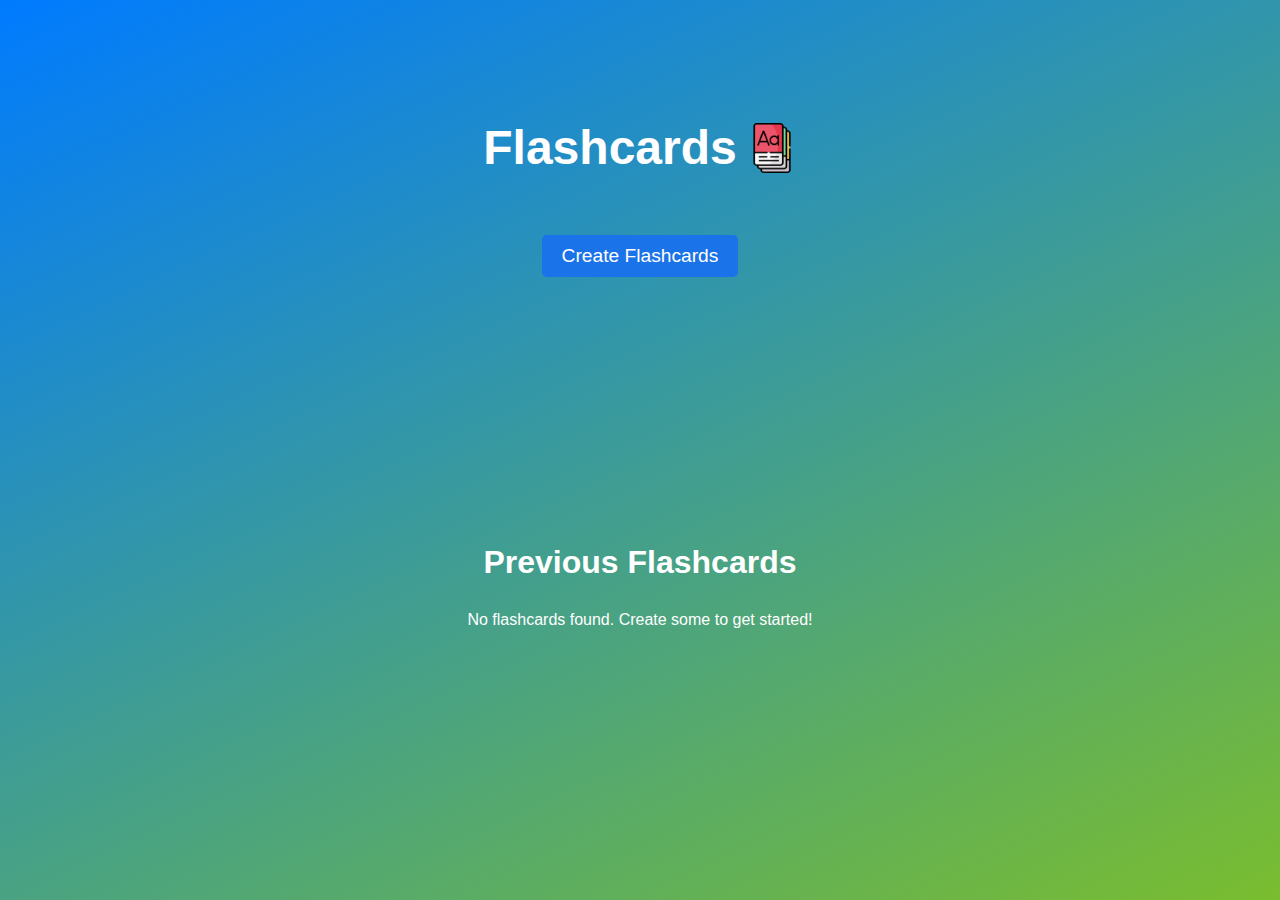
<file: index.html>
<!DOCTYPE html>
<html lang="en">
<head>
  <meta charset="UTF-8">
  <meta name="viewport" content="width=device-width, initial-scale=1.0">
  <title>Flashcards</title>
  <link rel="stylesheet" href="styles/index.css">
</head>
<body>
 
  <div class="header-container">
    <h1>Flashcards</h1>
    <img src="public/logo.png" alt="Logo" class="logo">
  </div>

  <button class="create-btn" onclick="location.href='createflash.html'">Create Flashcards</button>

  <section id="previous-flashcards">
    <h2>Previous Flashcards</h2>
    <div id="subjectsContainer">
    </div>
  </section>

  <script>
  
    const subjectsContainer = document.getElementById('subjectsContainer');
    //Loads the subjects to view what subjects flashcard we have already creaated
    function loadSubjects() {
      const storedData = JSON.parse(localStorage.getItem('flashcards')) || {};
      subjectsContainer.innerHTML = ''; // Clear previous content

      if (Object.keys(storedData).length === 0) {
        subjectsContainer.innerHTML = '<p>No flashcards found. Create some to get started!</p>';
        return;
      }

      Object.keys(storedData).forEach((subject) => {
        const button = document.createElement('button');
        button.className = 'subject-btn';
        button.textContent = subject;
        button.onclick = () => viewFlashcards(subject);
        subjectsContainer.appendChild(button);
      });
    }

    function viewFlashcards(subject) {
       
  const storedData = JSON.parse(localStorage.getItem('flashcards')) || {};
  const selectedFlashcards = storedData[subject];

  if (!selectedFlashcards) {
    alert(`No flashcards found for: ${subject}`);
    return;
  }

  localStorage.setItem('currentSubject', subject);
  localStorage.setItem('currentFlashcards', JSON.stringify(selectedFlashcards));

  window.location.href = 'quiz.html';
}


    
    window.onload = loadSubjects;
  </script>
</body>
</html>
</file>
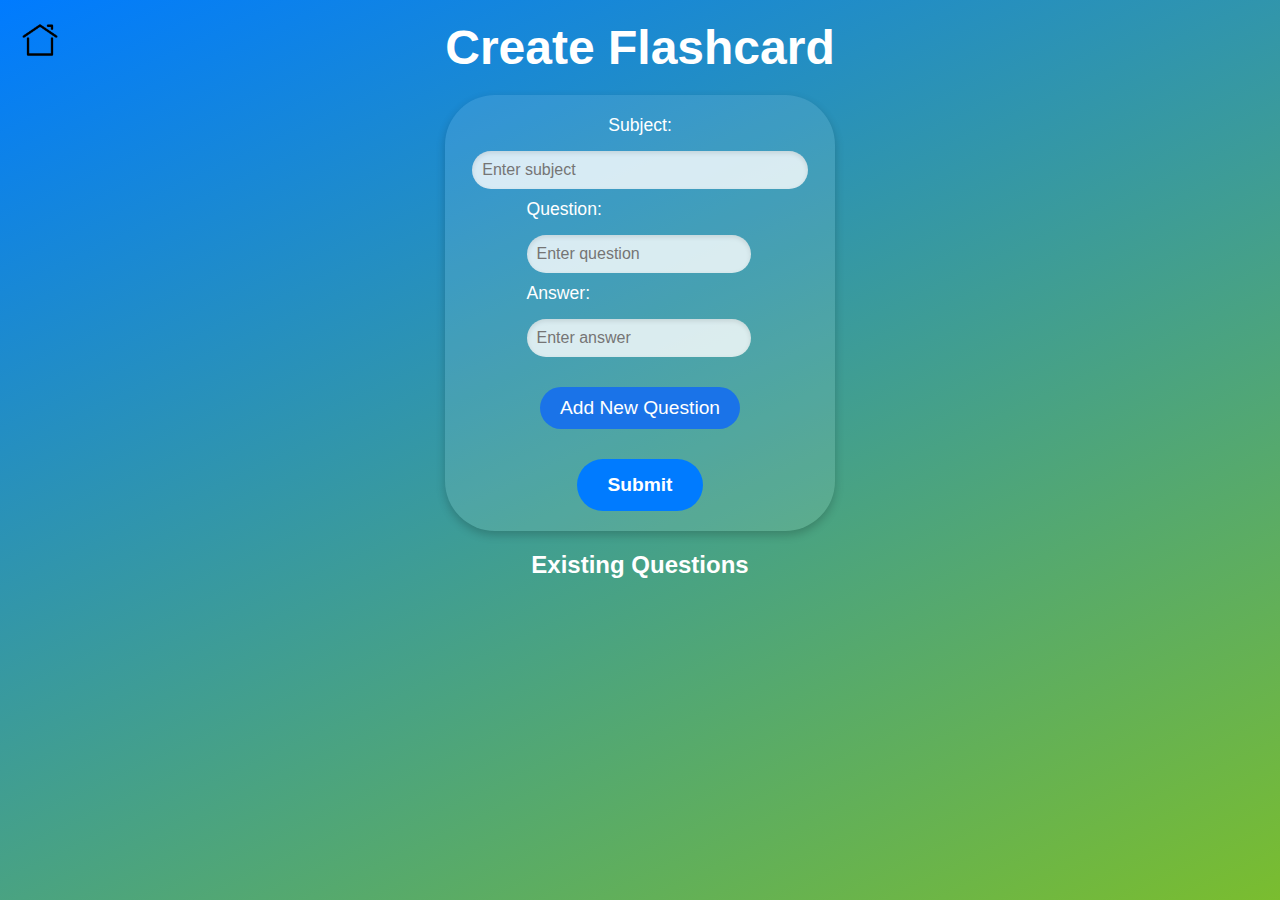
<file: createflash.html>
<!DOCTYPE html>
<html lang="en">
<head>
  <meta charset="UTF-8">
  <meta name="viewport" content="width=device-width, initial-scale=1.0">
  <title>Create Flashcard</title>
  <link rel="stylesheet" href="styles/createflash.css">
</head>
<body>

  <a href="index.html" class="home-button">
    <img src="public/home.png" alt="Home" />
  </a>

  <h1>Create Flashcard</h1>
  <form id="flashcardForm">
    <label for="subject">Subject:</label>
    <input type="text" id="subject" name="subject" placeholder="Enter subject" required>

    <div id="questionsContainer">
  
      <label>Question:</label>
      <input type="text" name="question" placeholder="Enter question" required>
      <label>Answer:</label>
      <input type="text" name="answer" placeholder="Enter answer" required>
    </div>

    <button type="button" id="addQuestionBtn">Add New Question</button>
    <button type="submit">Submit</button>
  </form>

  <h2>Existing Questions</h2>
  <div id="existingQuestionsContainer"></div>

  <script src="scripts/createflash.js"></script>
</body>
</html>
</file>
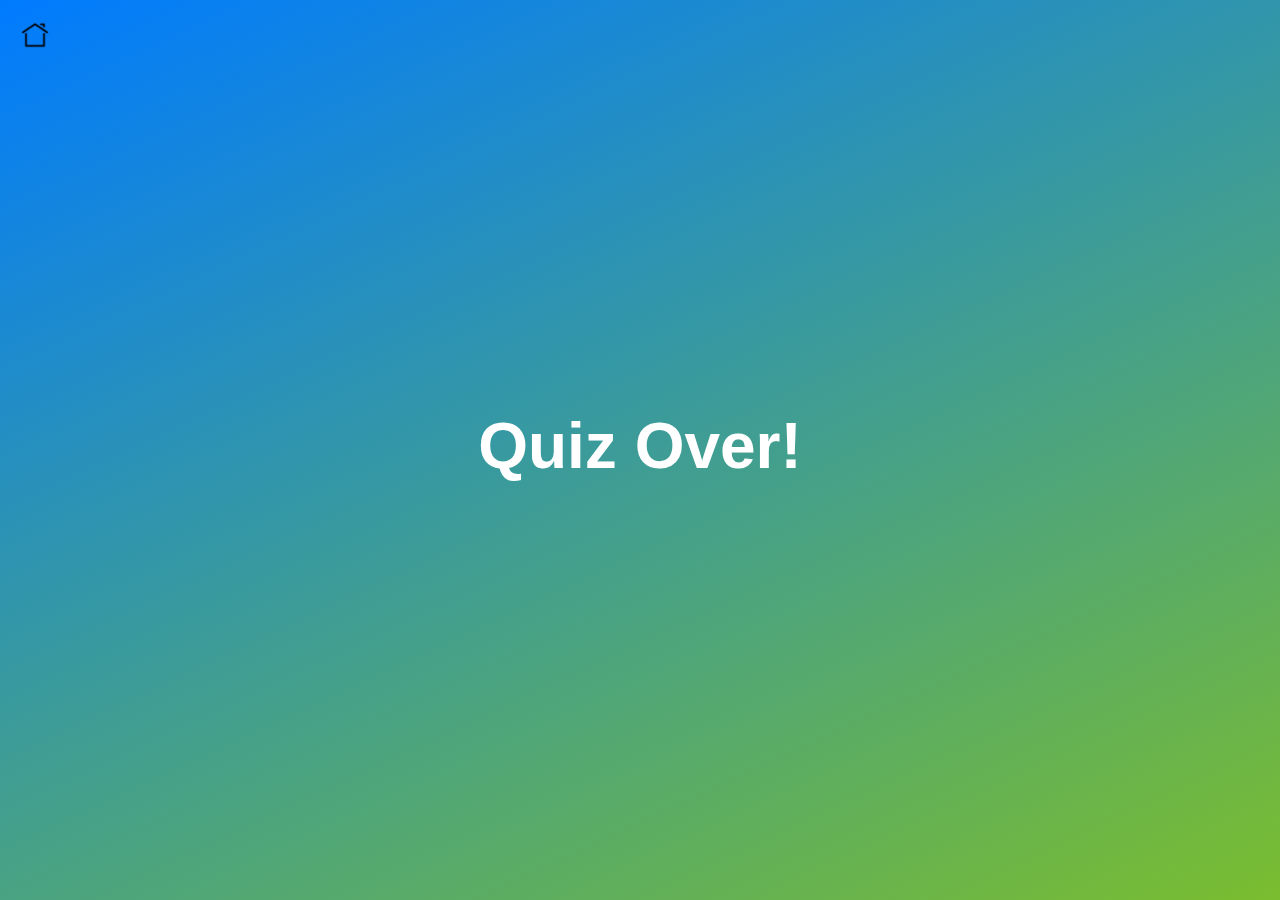
<file: quiz.html>
<!DOCTYPE html>
<html lang="en">
<head>
  <meta charset="UTF-8">
  <meta name="viewport" content="width=device-width, initial-scale=1.0">
  <title>Quiz</title>
  <link rel="stylesheet" href="styles/quiz.css">
</head>
<body>
  <a href="index.html" class="home-button">
    <img src="public/home.png" alt="Home" />
  </a>
  <h1 id="quizTitle"></h1>
  <div id="quizContainer">
    <div id="flashcard" class="flashcard">
      <div class="card-content">
        <div class="card-front"></div>
        <div class="card-back"></div>
      </div>
    </div>
  </div>
  <button id="nextBtn">Next Question</button>

  <script src="scripts/quiz.js"></script>
</body>
</html>
</file>
<file: styles/index.css>
html, body {
  font-family: Arial, sans-serif;
  margin: 0;
  padding: 0;
  height: 100%; /* Full height for the page */
  background: linear-gradient(155deg, #007bff, #7abd2f);
  background-attachment: fixed; /* Keeps the gradient smooth during scroll */
  background-size: cover; /* Ensures the gradient covers the entire viewport */
  color: #fff;
  display: flex;
  flex-direction: column;
  align-items: center;
}

.header-container {
  margin-top: 100px;
  display: flex;
  align-items: center;
  justify-content: center;
  margin-bottom: 20px;
}

.header-container h1 {
  font-size: 3rem;
  margin-right: 10px;
  color: #fff;
}


.logo {
  width: 50px;
  height: 50px;
}


h1 {
  font-size: 3rem;
  margin: 20px 0; 
}


.create-btn {
  margin-top: 20px;
  padding: 10px 20px;
  font-size: 1.2rem;
  color: #fff;
  background-color: #1a73e8;
  border: none;
  border-radius: 5px;
  cursor: pointer;
  transition: background-color 0.3s ease;
  margin-bottom: 200px;
}

.create-btn:hover {
  background-color: #004aad;
}


#previous-flashcards {
  margin-top: 40px;
  width: 100%;
  max-width: 800px; 
  text-align: center;
}


#previous-flashcards h2 {
  font-size: 2rem;
  color: #fff;
  margin-bottom: 30px; 
}


.subject-btn {
  display: block; /* to stack the buttons vertically*/
  width: 90%; 
  max-width: 400px; 
  margin: 10px auto; 
  padding: 10px 20px;
  font-size: 1rem;
  color: #fff;
  background-color: #16ff3d;
  border: none;
  border-radius: 5px;
  cursor: pointer;
  transition: background-color 0.3s ease;
}

.subject-btn:hover {
  background-color: #6d9e3f;
}

@media (max-width :768px){

  .header-container {
    margin-top: 0px;
    display: flex;
    align-items: center;
    justify-content: center;
  
  }
  .create-btn {
    margin: 0px;
  }
}
</file>
<file: styles/createflash.css>
html, body {
    font-family: Arial, sans-serif;
    margin: 0;
    padding: 0;
    height: 100%;
    background: linear-gradient(155deg, #007bff, #7abd2f);
    background-attachment: fixed;
    background-size: cover;
    color: #fff;
    display: flex;
    flex-direction: column;
    align-items: center;
  }
  
  h1 {
    font-size: 3rem;
    margin: 20px 0;
    text-align: center;
  }
  
  #flashcardForm {
    display: flex;
    flex-direction: column;
    align-items: center;
    width: 90%;
    max-width: 600px;
    background-color: rgba(255, 255, 255, 0.1);
    padding: 20px;
    border-radius: 50px;
    box-shadow: 0 4px 10px rgba(0, 0, 0, 0.2);
  }
  
  #flashcardForm input {
    width: 90%;
    max-width: 500px;
    margin: 10px 0;
    padding: 10px;
    font-size: 1rem;
    border: none;
    border-radius: 50px;
    outline: none;
    background-color: rgba(255, 255, 255, 0.8);
    color: #333;
    box-shadow: inset 0 2px 5px rgba(0, 0, 0, 0.1);
  }
  
  #addQuestionBtn {
    margin-top: 20px;
    padding: 10px 20px;
    font-size: 1.2rem;
    color: #fff;
    background-color: #1a73e8;
    border: none;
    border-radius: 50px;
    cursor: pointer;
    transition: background-color 0.3s ease;
  }
  
  #addQuestionBtn:hover {
    background-color: #004aad;
  }
  
  #flashcardForm button[type="submit"] {
    margin-top: 30px;
    padding: 15px 30px;
    font-size: 1.2rem;
    font-weight: bold;
    color: #fff;
    background-color: #007bff;
    border: none;
    border-radius: 50px;
    cursor: pointer;
    transition: background-color 0.3s ease;
  }
  
  #flashcardForm button[type="submit"]:hover {
    background-color: #0056b3;
  }
  
  .question-pair {
    width: 100%;
    margin-bottom: 20px;
    text-align: center;
  }
  
  #flashcardForm label {
    font-size: 1.1rem;
    margin-bottom: 5px;
    color: #fff;
    text-align: left;
    display: block;
  }
  
  .home-button {
    position: absolute;
    top: 20px;
    left: 20px;
    display: inline-block;
  }
  
  .home-button img {
    width: 40px;
    height: 40px;
    cursor: pointer;
    transition: transform 0.2s ease;
  }
  
  .home-button img:hover {
    transform: scale(1.1);
  }
  
  #existingQuestionsContainer {
    display: flex;
    flex-direction: column;
    gap: 20px;
    margin-top: 20px;
  }
  
  .question-box {
    border: 2px solid #1a73e8;
    border-radius: 10px;
    padding: 20px;
    background-color: rgba(255, 255, 255, 0.1);
    box-shadow: 0 4px 6px rgba(0, 0, 0, 0.1);
  }
  
  .question-container {
    border: 1px solid #007bff;
    border-radius: 5px;
    padding: 10px;
    margin-bottom: 10px;
    background-color: rgba(0, 123, 255, 0.1);
  }
  
  .answer-container {
    border: 1px solid #28a745;
    border-radius: 5px;
    padding: 10px;
    background-color: rgba(40, 167, 69, 0.1);
  }
  

  @media (max-width: 768px) {
    h1 {
      font-size: 2rem;
    }
  
    #flashcardForm {
      width: 95%;
      padding: 15px;
    }
  
    #flashcardForm input {
      width: 100%;
    }
  
    #addQuestionBtn, 
    #flashcardForm button[type="submit"] {
      width: 100%;
    }
  
    .home-button img {
      width: 30px;
      height: 30px;
    }
  
    .question-box {
      padding: 15px;
    }
  
    .question-container, 
    .answer-container {
      padding: 8px;
      font-size: 0.9rem;
    }
  }
</file>
<file: styles/quiz.css>
body {
    font-family: Arial, sans-serif;
    margin: 0;
    padding: 0;
    display: flex;
    flex-direction: column;
    align-items: center;
    justify-content: center;
    height: 100vh;
    background: linear-gradient(155deg, #007bff, #7abd2f);
    color: #fff;
  }
  
 
  .home-button {
    position: absolute;
    top: 20px;
    left: 20px;
    display: inline-block;
    width: 30px; /* Small size */
    height: 30px;
  }
  
  .home-button img {
    width: 100%; /* Make the image fit the container */
    height: auto;
    cursor: pointer;
    transition: transform 0.2s ease;
  }
  
  .home-button img:hover {
    transform: scale(1.1); /* Slight zoom effect on hover */
  }
  /* Title styling */
  #quizTitle {
    font-size: 4rem;
    margin-bottom: 50px;
  }
  

  .flashcard {
    width: 600px;
    height: 400px;
    perspective: 1000px;
    margin-bottom: 30px; /* Added margin for spacing with "Next" button */
  }
  

  .card-content {
    width: 100%;
    height: 100%;
    position: relative;
    transform-style: preserve-3d;
    transition: transform 0.6s;
  }
  

  .flashcard.flipped .card-content {
    transform: rotateY(180deg);
  }
  

  .card-front{
    position: absolute;
    width: 100%;
    height: 100%;
    backface-visibility: hidden;
    display: flex;
    align-items: center;
    justify-content: center;
    border-radius: 10px;
    background-color: rgba(40, 199, 35, 0.8); /* Blue and more opaque */
    box-shadow: 0 4px 6px rgba(0, 0, 0, 0.2);
    padding: 20px;
    text-align: center;
    font-size: 3.2rem;
    color: #fff; /* White text for better contrast */
  }
  .card-back {
    position: absolute;
    width: 100%;
    height: 100%;
    backface-visibility: hidden;
    display: flex;
    align-items: center;
    justify-content: center;
    border-radius: 10px;
    background-color: rgba(0, 123, 255, 0.8); /* Blue and more opaque */
    box-shadow: 0 4px 6px rgba(0, 0, 0, 0.2);
    padding: 20px;
    text-align: center;
    font-size: 3.2rem;
    color: #fff; /* White text for better contrast */
  }
  

  .card-back {
    transform: rotateY(180deg);
  }
  
 
  #nextBtn {
    padding: 10px 20px;
    font-size: 1rem;
    color: #fff;
    background-color: #007bff;
    border: none;
    border-radius: 5px;
    cursor: pointer;
    transition: background-color 0.3s ease;
    margin-top: 20px; /* Increased gap between flashcard and button */
  }
  
  #nextBtn:hover {
    background-color: #0056b3;
  }
  @media (max-width: 768px) {
    h1 {
      font-size: 1.2rem;
    }
  
    .flashcard {
        width: 300px;
        height: 200px;
        perspective: 1000px;
        margin-bottom: 30px; /* Added margin for spacing with "Next" button */
      }
      
      
      .card-content {
        width: 100%;
        height: 100%;
        position: relative;
        transform-style: preserve-3d;
        transition: transform 0.6s;
      }
      .card-front{
        position: absolute;
        width: 100%;
        height: 100%;
        backface-visibility: hidden;
        display: flex;
        align-items: center;
        justify-content: center;
        border-radius: 10px;
        background-color: rgba(40, 199, 35, 0.8); /* Blue and more opaque */
        box-shadow: 0 4px 6px rgba(0, 0, 0, 0.2);
        padding: 0px;
        text-align: center;
        font-size: 1.2rem;
        color: #fff; /* White text for better contrast */
      }
      .card-back {
        position: absolute;
        width: 100%;
        height: 100%;
        backface-visibility: hidden;
        display: flex;
        align-items: center;
        justify-content: center;
        border-radius: 10px;
        background-color: rgba(0, 123, 255, 0.8); /* Blue and more opaque */
        box-shadow: 0 4px 6px rgba(0, 0, 0, 0.2);
        padding: 0px;
        text-align: center;
        font-size: 1.2rem;
        color: #fff; /* White text for better contrast */
      }
  }
</file>
